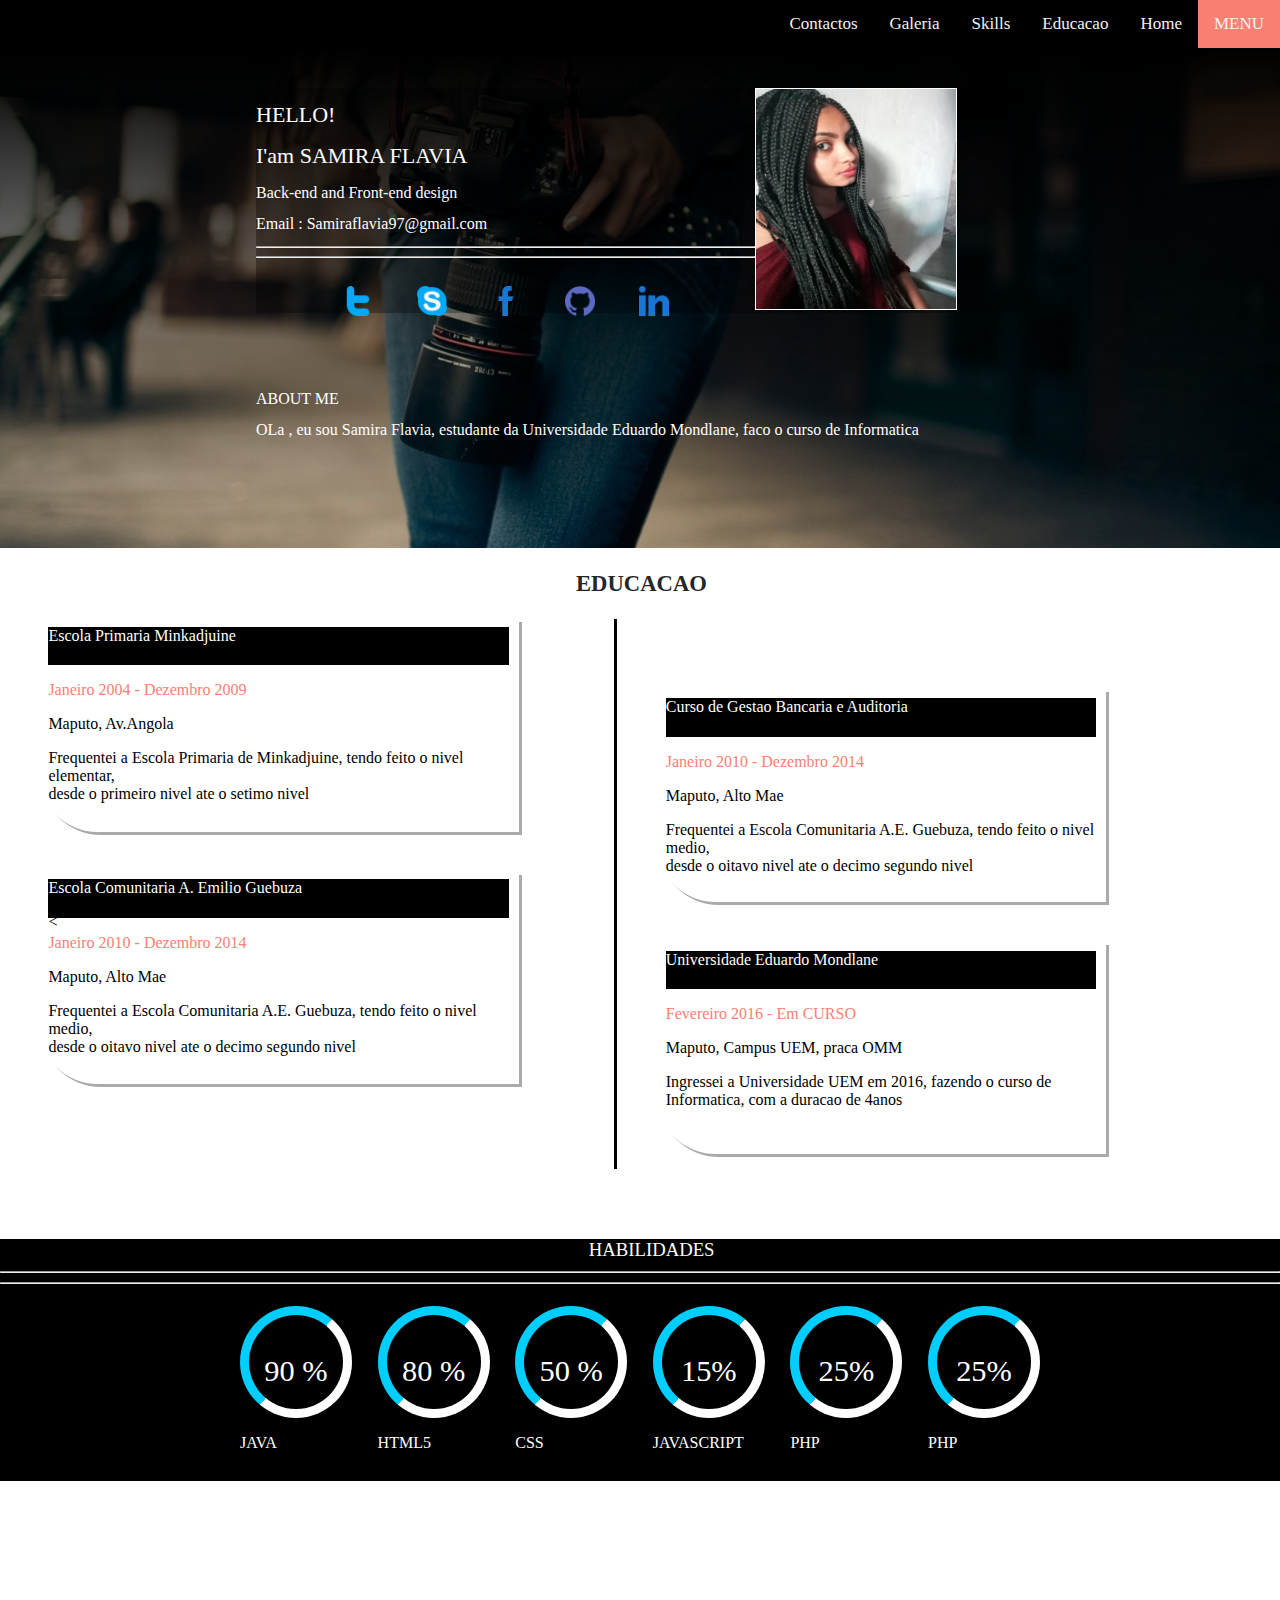
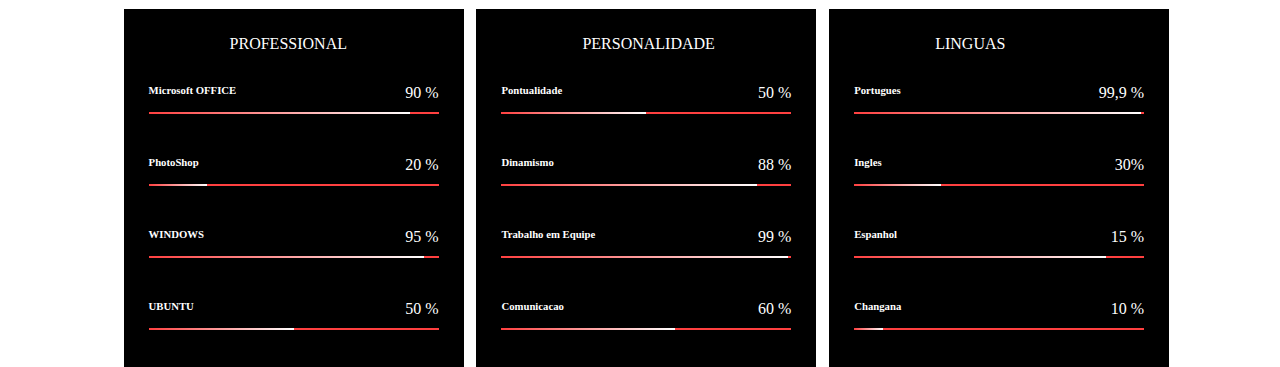
<file: index.html>
<!DOCTYPE html>
<html lang="en">

<head>
    <meta charset="UTF-8">
    <title>Title</title>
    <link rel="stylesheet" type="text/css" href="css/estilo2.css" />
    <meta name="viewport" content="width=device-width, initial-scale=1"></head>

<body>
    <header>
        <div id="transparencia">
            <div class="menu">
                <div class="topnav" id="myTopnav">
                    <a href="#home" class="active">MENU</a>
                    <a href="#news">Home</a>
                    <a href="#contact">Educacao</a>
                    <a href="#about">Skills</a>
                    <a href="#about">Galeria</a>
                    <a href="#about">Contactos</a>
                    <a href="javascript:void(0);" style="font-size:15px;" class="icon" onclick="myFunction()">&#9776;</a>
                </div>
            </div>
            <div class="cabecalhoPrincipal">
                +

                <div class="parte1">





                    <div class="direito">



                        <div id="titulo">
                            <h1> HELLO! </h1>
                            <h1> I'am SAMIRA FLAVIA </h1>
                            <h2> Back-end and Front-end design </h2>
                            <h2> Email : Samiraflavia97@gmail.com</h2>
                            <hr/>
                            <hr/>


                            <nav id="menuIcon">
                                <ul type="none">

                                    <li> <img src="imagens/014-twitter.png" width="30" height="30"> </li>
                                    <li> <img src="imagens/022-skype.png" width="30" height="30"> </li>
                                    <li> <img src="imagens/043-facebook-1.png" width="30" height="30"> </li>
                                    <li> <img src="imagens/039-github.png" width="30" height="30"> </li>
                                    <li> <img src="imagens/031-linkedin.png" width="30" height="30"> </li>




                                </ul>
                            </nav>
                        </div>

                    </div>






                    <div class="esquerdo">

                        <div class="circle">
                            <img src="imagens/IMG_20170815_102035.jpg">

                        </div>


                    </div>
                </div>

                <div class="parte2">

                    <h2>
                        ABOUT ME
                    </h2>
                    <h2> OLa , eu sou Samira Flavia, estudante da Universidade Eduardo Mondlane, faco o curso de Informatica </h2>
                </div>



            </div>



        </div>

    </header>






    <section>
        <p style="color: rgb(38,38,38); font-size: 17pt; font-weight: bold; margin-left: 45%"> EDUCACAO </p>
        <div id="corpo">





            <section id="esquerdo1">
                <article class="item">
                    <div class="cabecalhoItem">
                        <p style="color: white"> Escola Primaria Minkadjuine </p>
                    </div>
                    <p style="color: salmon"> Janeiro 2004 - Dezembro 2009</p>
                    <p> Maputo, Av.Angola </p>
                    <p> Frequentei a Escola Primaria de Minkadjuine, tendo feito o nivel elementar, <br> desde o primeiro nivel ate o setimo nivel</p>
                </article>
                <article class="item">
                    <div class="cabecalhoItem">
                        <p style="color: white"> Escola Comunitaria A. Emilio Guebuza </p>
                        < </div>
                            <p style="color: salmon"> Janeiro 2010 - Dezembro 2014</p>
                            <p> Maputo, Alto Mae </p>
                            <p> Frequentei a Escola Comunitaria A.E. Guebuza, tendo feito o nivel medio, <br> desde o oitavo nivel ate o decimo segundo nivel</p>
                </article>
            </section>

            <aside id="direito1" style="margin-top: 70px;">
                <article class="item">
                    <div class="cabecalhoItem">
                        <p style="color: white"> Curso de Gestao Bancaria e Auditoria </p>
                    </div>
                    <p style="color: salmon"> Janeiro 2010 - Dezembro 2014</p>
                    <p> Maputo, Alto Mae </p>
                    <p> Frequentei a Escola Comunitaria A.E. Guebuza, tendo feito o nivel medio, <br> desde o oitavo nivel ate o decimo segundo nivel</p>
                </article>
                <article class="item">
                    <div class="cabecalhoItem">
                        <p style="color: white"> Universidade Eduardo Mondlane</p>
                    </div>
                    <p style="color: salmon"> Fevereiro 2016 - Em CURSO</p>
                    <p> Maputo, Campus UEM, praca OMM </p>
                    <p> Ingressei a Universidade UEM em 2016, fazendo o curso de Informatica, com a duracao de 4anos </p>
                    <p> </p>
                </article>
            </aside>

            </div>




            <div class="bloco2">

                <h3 style="margin-left: 46%; color: white">HABILIDADES
                    <hr>
                    <hr>
                </h3>
                <div class="barra-circular">
                    <div class="cadacirculo">
                        <div class="circular1-progress "></div>
                        <div class="legenda">
                            <p style="color: white"> JAVA</p>
                        </div>
                    </div>
                    <div class="cadacirculo">
                        <div class="circular2-progress "></div>
                        <div class="legenda">
                            <p style="color: white"> HTML5</p>
                        </div>
                    </div>
                    <div class="cadacirculo">
                        <div class="circular3-progress "></div>
                        <div class="legenda">
                            <p style="color: white"> CSS</p>
                        </div>
                    </div>
                    <div class="cadacirculo">
                        <div class="circular4-progress "></div>
                        <div class="legenda">
                            <p style="color: white"> JAVASCRIPT</p>
                        </div>
                    </div>
                    <div class="cadacirculo">
                        <div class="circular5-progress "></div>
                        <div class="legenda">
                            <p style="color: white"> PHP</p>
                        </div>
                    </div>

                    <div class="cadacirculo">
                        <div class="circular6-progress "></div>
                        <div class="legenda">
                            <p style="color: white"> PHP</p>
                        </div>
                    </div>

                </div>


            </div>



            <div class="tudo">

                <div class="container">
                    <p style="color: white; padding-left: 30%">PROFESSIONAL</p>
                    <div class="Skill">
                        <div class="skill-label">
                            <h6> Microsoft OFFICE </h6>
                            <span class="percent"> 90 % </span>
                            <div style="clear: both"> </div>
                        </div>

                        <div class="bar">
                            <div class="progress" style="width: 90%"> </div>
                        </div>

                    </div>
                    <div class="Skill">
                        <div class="skill-label">
                            <h6> PhotoShop </h6>
                            <span class="percent"> 20 % </span>
                            <div style="clear: both"> </div>
                        </div>

                        <div class="bar">
                            <div class="progress" style="width: 20%"> </div>
                        </div>

                    </div>


                    <div class="Skill">
                        <div class="skill-label">
                            <h6> WINDOWS </h6>
                            <span class="percent"> 95 % </span>
                            <div style="clear: both"> </div>
                        </div>

                        <div class="bar">
                            <div class="progress" style="width: 95%"> </div>
                        </div>

                    </div>
                    <div class="Skill">
                        <div class="skill-label">
                            <h6> UBUNTU </h6>
                            <span class="percent">50 % </span>
                            <div style="clear: both"> </div>
                        </div>

                        <div class="bar">
                            <div class="progress" style="width: 50%"> </div>
                        </div>

                    </div>


                </div>


                <div class="container">
                    <p style="color: white; padding-left: 30%">PERSONALIDADE</p>

                    <div class="Skill">
                        <div class="skill-label">
                            <h6> Pontualidade </h6>
                            <span class="percent"> 50 % </span>
                            <div style="clear: both"> </div>
                        </div>

                        <div class="bar">
                            <div class="progress" style="width: 50%"> </div>
                        </div>

                    </div>
                    <div class="Skill">
                        <div class="skill-label">
                            <h6> Dinamismo </h6>
                            <span class="percent"> 88 % </span>
                            <div style="clear: both"> </div>
                        </div>

                        <div class="bar">
                            <div class="progress" style="width: 88%"> </div>
                        </div>

                    </div>
                    <div class="Skill">
                        <div class="skill-label">
                            <h6> Trabalho em Equipe </h6>
                            <span class="percent"> 99 % </span>
                            <div style="clear: both"> </div>
                        </div>

                        <div class="bar">
                            <div class="progress" style="width: 99%"> </div>
                        </div>

                    </div>
                    <div class="Skill">
                        <div class="skill-label">
                            <h6> Comunicacao </h6>
                            <span class="percent"> 60 % </span>
                            <div style="clear: both"> </div>
                        </div>

                        <div class="bar">
                            <div class="progress" style="width: 60%"> </div>
                        </div>

                    </div>

                </div>


                <div class="container">
                    <p style="color: white; padding-left: 30%">LINGUAS</p>
                    <div class="Skill">
                        <div class="skill-label">
                            <h6> Portugues </h6>
                            <span class="percent"> 99,9 % </span>
                            <div style="clear: both"> </div>
                        </div>

                        <div class="bar">
                            <div class="progress" style="width: 99%"> </div>
                        </div>

                    </div>
                    <div class="Skill">
                        <div class="skill-label">
                            <h6> Ingles </h6>
                            <span class="percent"> 30% </span>
                            <div style="clear: both"> </div>
                        </div>

                        <div class="bar">
                            <div class="progress" style="width: 30%"> </div>
                        </div>
                    </div>
                    <div class="Skill">
                        <div class="skill-label">
                            <h6> Espanhol </h6>
                            <span class="percent"> 15 % </span>
                            <div style="clear: both"> </div>
                        </div>
                        <div class="bar">
                            <div class="progress" style="width: 87%"> </div>
                        </div>
                    </div>
                    <div class="Skill">
                        <div class="skill-label">
                            <h6> Changana </h6>
                            <span class="percent">  10 % </span>
                            <div style="clear: both"> </div>
                        </div>
                        <div class="bar">
                            <div class="progress" style="width: 10%"> </div>
                        </div>
                    </div>
                </div>
            </div>
    </section>
    <footer>
    </footer>
    <script>
            function myFunction() {
                    var x = document.getElementById("myTopnav");
                    if (x.className === "topnav") {
                            x.className += " responsive";
                        } else {
                            x.className = "topnav";
                        }
               }
        </script>
</body>
</html>
</file>
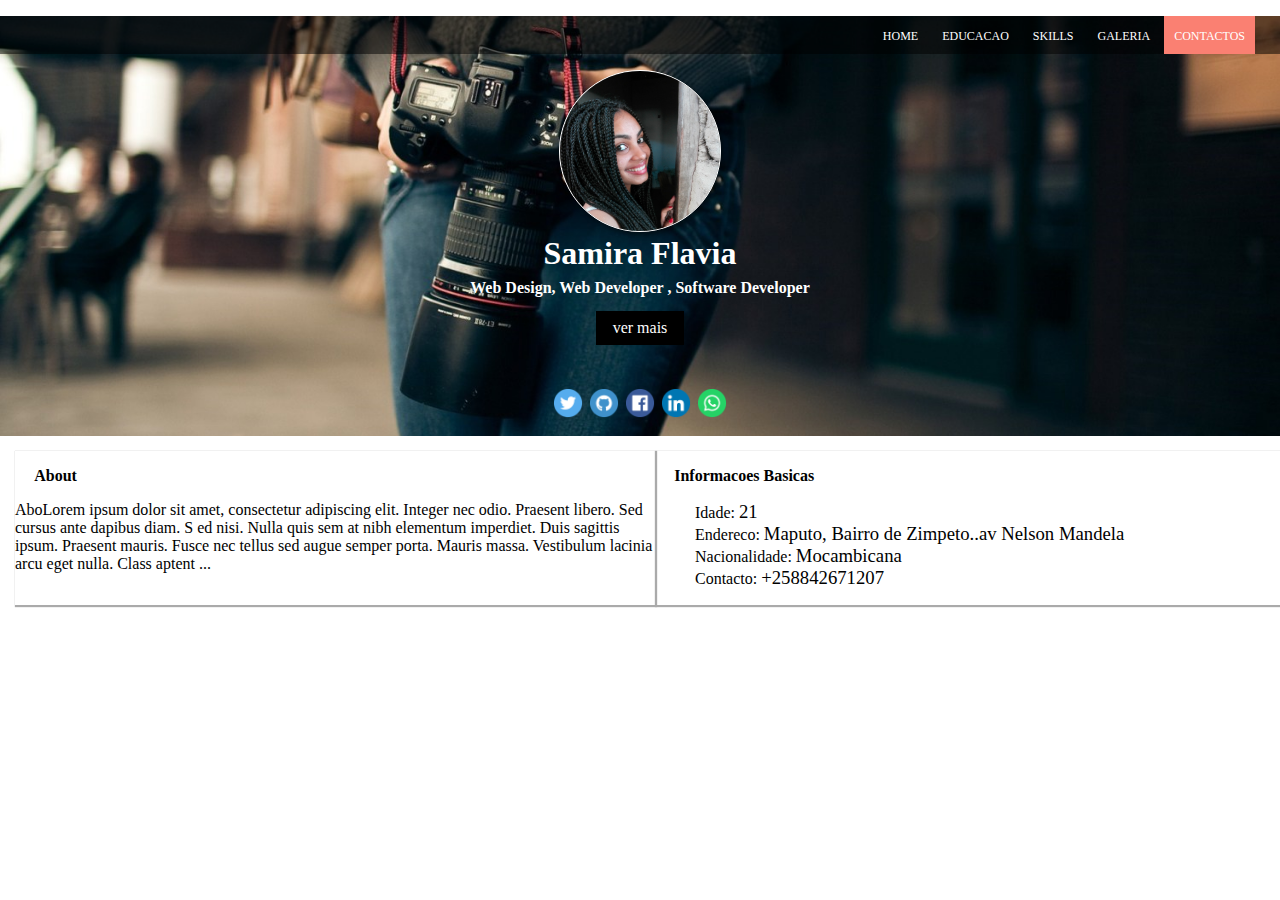
<file: indexcv.html>
<!DOCTYPE html>
<html lang="en">
<head>
    <meta charset="UTF-8">
    <title>cv</title>
    <link rel="stylesheet" type="text/css" href="css/estilo.css"/>
   <!--<meta name="viewport" content="width-device-width, inicial-scale=1.0">-->



</head>


<body>


<div class="principal">

<div class="background">

<header class="cabecalho">
    <nav class="menu">

        <ul>

            <li ><a href="index2.html">HOME</a> </li>
            <li><a href="index2.html">EDUCACAO</a> </li>
            <li><a href="index2.html">SKILLS</a> </li>
            <li><a href="index2.html">GALERIA</a> </li>
            <li style="background: salmon"><a href="#">CONTACTOS</a> </li>
        </ul>


    </nav>

</header>
    <section class="seccao-1">


        <div class="foto">

            <div class="circle">
                <img src="imagens/principal.jpg">

            </div>

        </div>

        <h1> Samira Flavia</h1>
        <h2> Web Design, Web Developer , Software Developer</h2>

            <a href="index2.html" class="botaoVer"> ver mais</a>

        <article class="icons">
          <ul>

              <li><img src="imagens/Twitter.png" class="tamanho"> </li>
              <li><img src="imagens/Github.png" class="tamanho"> </li>
              <li><img src="imagens/Facebook.png" class="tamanho"> </li>
              <li> <img src="imagens/Linkedin.png" class="tamanho"></li>
              <li> <img src="imagens/WhatsApp.png" class="tamanho"></li>




          </ul>
        </article>
    </section>


</div>















<div class="conteudo">
  <div class="about ">
      <p style="font-weight: bold; padding-left: 3%">About</p>
      <p> AboLorem ipsum dolor sit amet, consectetur adipiscing elit. Integer nec odio. Praesent libero. Sed cursus ante dapibus diam. S
    ed nisi. Nulla quis sem at nibh elementum imperdiet.
    Duis sagittis ipsum. Praesent mauris. Fusce nec tellus sed augue semper porta. Mauris massa. Vestibulum lacinia arcu eget nulla. Class aptent ... </p>

  </div>

    <div class="informacoes">
        <p style="font-weight: bold; padding-left: 3%"> Informacoes Basicas</p>
       <ul type="none">

           <li> <h4>Idade:</h4>
               <h3>21</h3>
           </li>

           <li> <h4>Endereco: </h4>
               <h3>Maputo, Bairro de Zimpeto..av Nelson Mandela</h3> </li>
           <li>   <h4>Nacionalidade: </h4>
               <h3> Mocambicana</h3>

           <li>   <h4>Contacto: </h4>
               <h3> +258842671207</h3>
           </li>





       </ul>
    </div>




</div>








</div>



</body>
</html>
</file>
<file: css/estilo2.css>
@charset "UTF-8";

body{
    width: 100%;
    margin: 0;
    padding: 0;
}

header{
    background-image: url("../imagens/imagem1.jpg");
    background-repeat: no-repeat;
    background-size: cover;
    background-position: center;
    width: 100%;


}




.first {
    float: right;
    text-align: right;



}
nav ul{
    list-style-type: none;
    overflow: hidden;
    color: #fff;
    padding: 0;
    text-align: center;
    margin: 0;
    transition: 4s;

}

#menu li{
    display: inline-block;
    padding: 20px;
}


nav ul li{
    display: inline-block;
    padding: 20px;


}

nav ul li a{
    text-decoration: none;
    color: white;
    font-size: 16px;
    transition: .5s;

}








.cabecalhoPrincipal{
    display: flex;
    flex-direction: column;
    align-items: center;
    justify-content: center;
    height: 500px;

}

h1{
    font-size: 22px;
    font-weight: normal;
    color: white;
    font-family: "Poor Richard";

}

h2{
    font-weight: normal;
    color: white;
    font-family: "Poor Richard";
    font-size: 16px;
}

h3{
    font-weight: normal;
    display:inline;
    color: lavender;
    font-family: "Bell MT";

}
h4{
    display:inline;
    font-weight: normal;
    font-family: "Bell MT";
    color: white;

}

p{
    color: black;

}

.parte1{
   width: 60%;
    height: 45%;
    background-color: rgba(0,0,0,0.3);
    display: flex;
    flex-direction: row;
}

.esquerdo{
width: 35%;
height: 100%;
}


.direito{
width:65% ;
    height: 100%;
    display: grid;
    grid-template-rows: 90% 10%;
}

.circle {
    background-color: #aaa;
    width: 200px;
    height: 220px;
    overflow: hidden;
    position: relative;

    background-position: center;
    border: solid 1px white;

}

.circle img {
    position: relative;
    width: 100%;
    height: 100%;
}


.parte2{
    width: 60%;
    height: 30%;
    margin-top: 5%;


}


#transparencia{
    width: 100%;
    height: 100%;
    /* Permalink - use to edit and share this gradient: http://colorzilla.com/gradient-editor/#000000+0,000000+100&1+0,1+9,0+100 */
    background: -moz-linear-gradient(top, rgba(0,0,0,1) 0%, rgba(0,0,0,1) 9%, rgba(0,0,0,0) 100%); /* FF3.6-15 */
    background: -webkit-linear-gradient(top, rgba(0,0,0,1) 0%,rgba(0,0,0,1) 9%,rgba(0,0,0,0) 100%); /* Chrome10-25,Safari5.1-6 */
    background: linear-gradient(to bottom, rgba(0,0,0,1) 0%,rgba(0,0,0,1) 9%,rgba(0,0,0,0) 100%); /* W3C, IE10+, FF16+, Chrome26+, Opera12+, Safari7+ */
    filter: progid:DXImageTransform.Microsoft.gradient( startColorstr='#000000', endColorstr='#00000000',GradientType=0 ); /* IE6-9 */
}


#corpo{

    display: flex;
    flex-direction: row;
}

#esquerdo1{
    display: flex;
    flex-direction: column;
    float: left;
    border-right: black solid 3px;
    width: 45%;
    height: 550px;
    margin-left: 3%;



}

#direito1{
    display: flex;
    flex-direction: column;
    float:right;
    width: 42%;
    height: 550px;
    margin-left: 3%;

}

.item{
    padding: 10px 10px 10px 10px;
    width: 80%;
    height: 35%;
    background-color: white;
    margin-bottom: 40px;
    border-radius: 0px 0px 0px 60px;
    box-shadow: #aaaaaa 3px 3px;

}
.cabecalhoItem{
    display: block;
    background-color: rgb(0,0,0);
    width: 100%;
    height: 20%;
    margin-top:-4%;

}





.bloco2{
    width: 100%;

    background-color: rgba(0,0,0,1);



}

.barra-circular{
    display: flex;
    flex-direction: row;
    justify-content: center;
    flex-wrap: wrap;



}
.cadacirculo{
    display: grid;
    grid-template-colum: 80% 10%;
    margin: 1%;

}

.circular1-progress {
    width: 7rem;
    height: 7rem;
    border-radius: 50%;
    margin-right: 2%;
    background: linear-gradient(-50deg, white 50%, #00CEFF 50%);
    position: relative;


}
.circular1-progress::before {
    content: "90 %";
    width: 7rem;
    height: 7rem;
    position: absolute;
    top: 0;
    left: 0;
    background: black content-box;
    border-radius: 50%;
    padding: .3em;
    box-sizing: border-box;
    font-size: 1.9rem;
    color: white;
    text-align: center;
    line-height: 7rem;

}
.circular2-progress {
    width: 7rem;
    height: 7rem;
    border-radius: 50%;
    margin-right: 1%;
    background: linear-gradient(-50deg, white 50%, #00CEFF 50%);
    position: relative;


}
.circular2-progress::before {
    content: "80 %";
    width: 7rem;
    height: 7rem;
    position: absolute;
    top: 0;
    left: 0;
    background: black content-box;
    border-radius: 50%;
    padding: .3em;
    box-sizing: border-box;
    font-size: 1.9rem;
    color: white;
    text-align: center;
    line-height: 7rem;

}
.circular3-progress {
    width: 7rem;
    height: 7rem;
    border-radius: 50%;
    margin-right: 2%;
    background: linear-gradient(-50deg, white 50%, #00CEFF 50%);
    position: relative;


}
.circular3-progress::before {
    content: "50 %";
    width: 7rem;
    height: 7rem;
    position: absolute;
    top: 0;
    left: 0;
    background: black content-box;
    border-radius: 50%;
    padding: .3em;
    box-sizing: border-box;
    font-size: 1.9rem;
    color: white;
    text-align: center;
    line-height: 7rem;

}
.circular4-progress {
    width: 7rem;
    height: 7rem;
    border-radius: 50%;
    margin-right: 2%;
    background: linear-gradient(-50deg, white 50%,#00CEFF 50%);
    position: relative;


}
.circular4-progress::before {
    content: "15%";
    width: 7rem;
    height: 7rem;
    position: absolute;
    top: 0;
    left: 0;
    background: black content-box;
    border-radius: 50%;
    padding: .3em;
    box-sizing: border-box;
    font-size: 1.9rem;
    color: white;
    text-align: center;
    line-height: 7rem;

}
.circular5-progress {
    width: 7rem;
    height: 7rem;
    border-radius: 50%;
    margin-right: 2%;
    background: linear-gradient(-50deg, white 50%, #00CEFF 50%);
    position: relative;


}
.circular5-progress::before {
    content: "25%";
    width: 7rem;
    height: 7rem;
    position: absolute;
    top: 0;
    left: 0;
    background: black content-box;
    border-radius: 50%;
    padding: .3em;
    box-sizing: border-box;
    font-size: 1.9rem;
    color: white;
    text-align: center;
    line-height: 7rem;

}

.circular6-progress {
    width: 7rem;
    height: 7rem;
    border-radius: 50%;
    margin-right: 2%;
    background: linear-gradient(-50deg, white 50%, #00CEFF 50%);
    position: relative;


}
.circular6-progress::before {
    content: "25%";
    width: 7rem;
    height: 7rem;
    position: absolute;
    top: 0;
    left: 0;
    background: black content-box;
    border-radius: 50%;
    padding: .3em;
    box-sizing: border-box;
    font-size: 1.9rem;
    color: white;
    text-align: center;
    line-height: 7rem;

}

.tudo{
    display: flex;
    flex-direction: row;
    flex-wrap: wrap;
    justify-content: center;
}
.container{


    margin-top: 10%;
    width: 25%;
    background-color: rgb(0,0,0);
    margin-left: 1%;
    padding: 10px;

}

.container .Skill{
    position: relative;
    padding: 15px 15px;
    background: rgb(0,0,0);
    margin: 2px 0;



}

.container .Skill h6{
    margin: 0;
    padding: 0;
    color: #fff;
    float: left;

}

.container .Skill .percent{
    float: right;
    color: #fff;

}

.container .Skill .bar{
    position: relative;
    width: 100%;
    height: 2px;
    background: rgb(255,64,64);
    margin: 10px 0 10px;

}

.container .Skill .bar .progress{
    position: absolute;
    top:0;
    left:0;
    width: 80%;
    height: 100%;
    background: linear-gradient(to right, rgb(255,64,64),rgb(255,255,255));

}


.topnav {
    overflow: hidden;

}

.topnav a {
    float: right;
    display: block;
    color: #f2f2f2;
    text-align: center;
    padding: 14px 16px;
    text-decoration: none;
    font-size: 17px;
}

.topnav a:hover {
    background-color: #ddd;
    color: black;
}

.active {
    background-color: salmon;
    color: white;
}

.topnav .icon {
    display: none;
}

@media screen and (max-width: 600px) {
    .topnav a:not(:first-child) {display: none;}
    .topnav a.icon {
        float: right;
        display: block;
    }
    .
}

@media screen and (max-width: 600px) {
    .topnav.responsive {position: relative;}
    .topnav.responsive .icon {
        position: absolute;
        right: 0;
        top: 0;
    }
    .topnav.responsive a {
        float: none;
        display: block;
        text-align: left;
    }

#corpo{
    flex-direction: column;
}
#esquerdo1{
    width: 100%;
}
#direito1{
    width: 100%;
}
.item{
    height: 50%;
}

.tudo{
    flex-direction: column;

}

.container{
    width: 80%;
    height: 80%;
    align-items: center;
   margin-left: 10%;
    margin-right: 15%;
}

.circle{
    height: 100px;
    width: 100px;
}



}
</file>
<file: css/estilo.css>
@charset "UTF-8";

body{
    width: 100%;
    margin: 0;
    padding: 0;

}



h3{
    font-weight: normal;
    display:inline;
    color: black;
    font-family: "Bell MT";

}
h4{
    display:inline;
    font-weight: normal;
    font-family: "Bell MT";
    color: black;

}









.background {
    background-image: url("../imagens/imagem1.jpg");
    width: 100%;
    background-repeat: no-repeat;
    background-size: cover;
    background-position: center;



}
.conteudo{
    width: 100%;
    background-color: white;

    display: flex;
    flex-direction: row;
    flex-wrap: wrap;
    justify-content: center;
    margin: 15px;


}


.about{
flex: 45%;
box-shadow: #aaaaaa 1px 1px 1px 1px ;
    color: black;


}
.informacoes{
    flex: 45%;
    box-shadow: #aaaaaa 1px 1px 1px 1px ;
    color: black;
}

.circle {
    background-color: #aaa;
    width: 160px;
    height: 160px;
    overflow: hidden;
    position: relative;
    box-shadow: 3px 3px 5px rgba(0,0,0,0.5);
    background-position: center;
    border: solid 1px white;
    border-radius: 50%;





}

.circle img {
    position: relative;
    bottom: 5px;
    width: 100%;



}


.menu{
   box-sizing: border-box;

}
nav{
    width: 100%;
    background: rgba(0,0,0,0.5);
    padding: 0 25px;


}
nav ul{
    text-align: right;
}

nav ul li{
    list-style: none;
    display: inline-block;
    padding: 10px 10px;
    transition: .5s;

}
nav ul li a{
    text-decoration: none;
    color: white;
    font-size: 0.75em;
}
nav ul li{
    text-decoration: none;
}
nav ul li:hover{
    background: salmon ;
}



.seccao-1{

    display: flex;
    flex-direction: column;
    justify-content: center;
    align-items: center;
    width: 100%;
    height: 80%;
    line-height: 0;
    text-align: center;

}
.seccao-1 h1{
    font-size: 2em;
    color: white;
    line-height: 0;
}

.seccao-1 h2{
    color: white;
    line-height: 0;
    font-size: 1rem ;
}

.seccao-1 .botaoVer{
    font-size: 1em;
    color: white;
    border: black 1px solid;
    padding: 16px 16px;
    margin-top: 10px;
    text-decoration: none;
    background-color: rgb(0,0,0);
    line-height: 0;
    transition: .5s;
    font-family:'Crimson Text', serif; ;
}
.seccao-1 .botaoVer:hover{
    background-color: aqua;
}

.tamanho{
    width: 30px;
    height: 30px;
}

.icons ul li{
    display: inline-block;
    list-style: none;
    padding: 1px 1px 1px 1px;

}
.icons ul{
    padding: 1px 1px 1px 1px
}
.icons {
    margin-top: 25px;
}
.seccao-1 .botaoVer:hover{
    background-color: black;

}





@media screen and (max-width: 500px) {
    nav{
        padding: 0px 0px;
    }

    nav ul{
        text-align: center;
    }
    nav ul li{
        padding: 0 0;
    }


.about{
    display: block;
    flex: 100%;
}

    .informacoes{
        display: block;
        flex: 100%;
    }

    .conteudo{
   flex-direction: column;

    }

}
</file>
